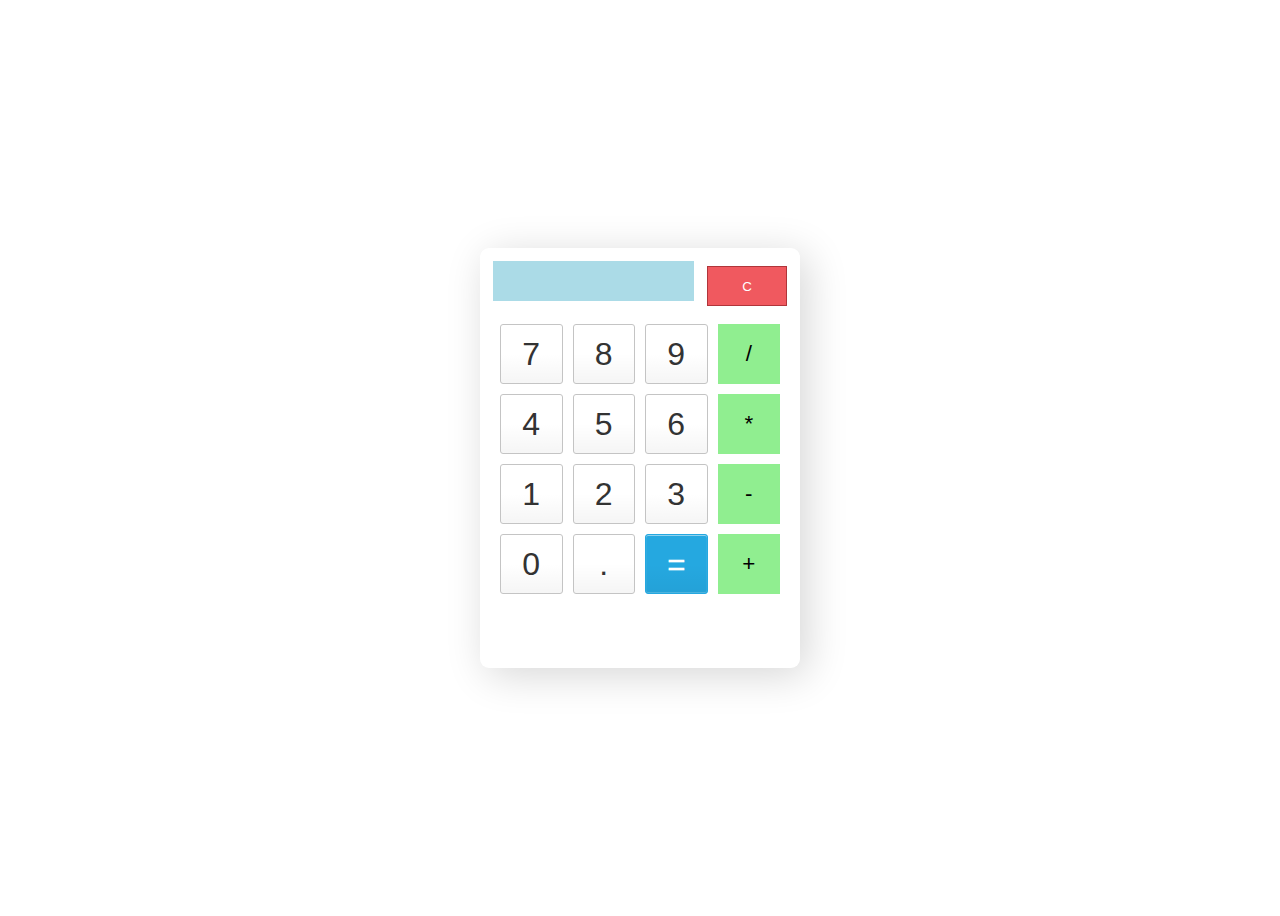
<file: Calculator/index.html>
<!DOCTYPE html>

<html lang="en">

<head>

    <meta charset="UTF-8">

    <meta http-equiv="X-UA-Compatible" content="IE=edge">

    <meta name="viewport" content="width=device-width, initial-scale=1.0">

    <script src="script.js" type="text/javascript"></script> 

    <link rel="stylesheet" href="style.css">

    <title>Calculator</title>

</head>

<body>

    <div class="container">
<table>

        <tr>

            <td colspan="3"><input type='text' id='result' class ='screen' style="text-align: right;"></td>

            <td>

                <input type='button' value = 'C' onclick="clearScreen()" class="clear"/>

            </td>

        </tr>

    </table>

    <div class="keys">

    <input type="button" value="7" class="button" onClick="display('7')"></input>

    <input type="button" value="8" class="button " onClick="display('8')"></input>

    <input type="button" value="9" class="button" onClick="display('9')"></input>

    <input type="button" value="/" class="operator" onClick="display('/')"></input>

    <input type="button" value="4" class="button" onClick="display('4')"></input>

    <input type="button" value="5" class="button" onClick="display('5')"></input>

    <input type="button" value="6" class="button" onClick="display('6')"></input>

    <input type="button" value="*" class="operator" onClick="display('*')"></input>
    <input type="button" value="1" class="button" onClick="display('1')"></input>

    <input type="button" value="2" class="button" onClick="display('2')"></input>

    <input type="button" value="3" class="button" onClick="display('3')"></input>

    <input type="button" value="-" class="operator" onClick="display('-')"></input>

    <input type="button" value="0" class="button" onClick="display('0')"></input>

    <input type="button" value="." class="button" onClick="display('.')"></input>

    <input type="button" value= "=" class="button equal-sign" onClick="solve()"></input>

    <input type="button" value="+" class="operator" onClick="display('+')"></input>

</div> 

</div>

</body>
</file>
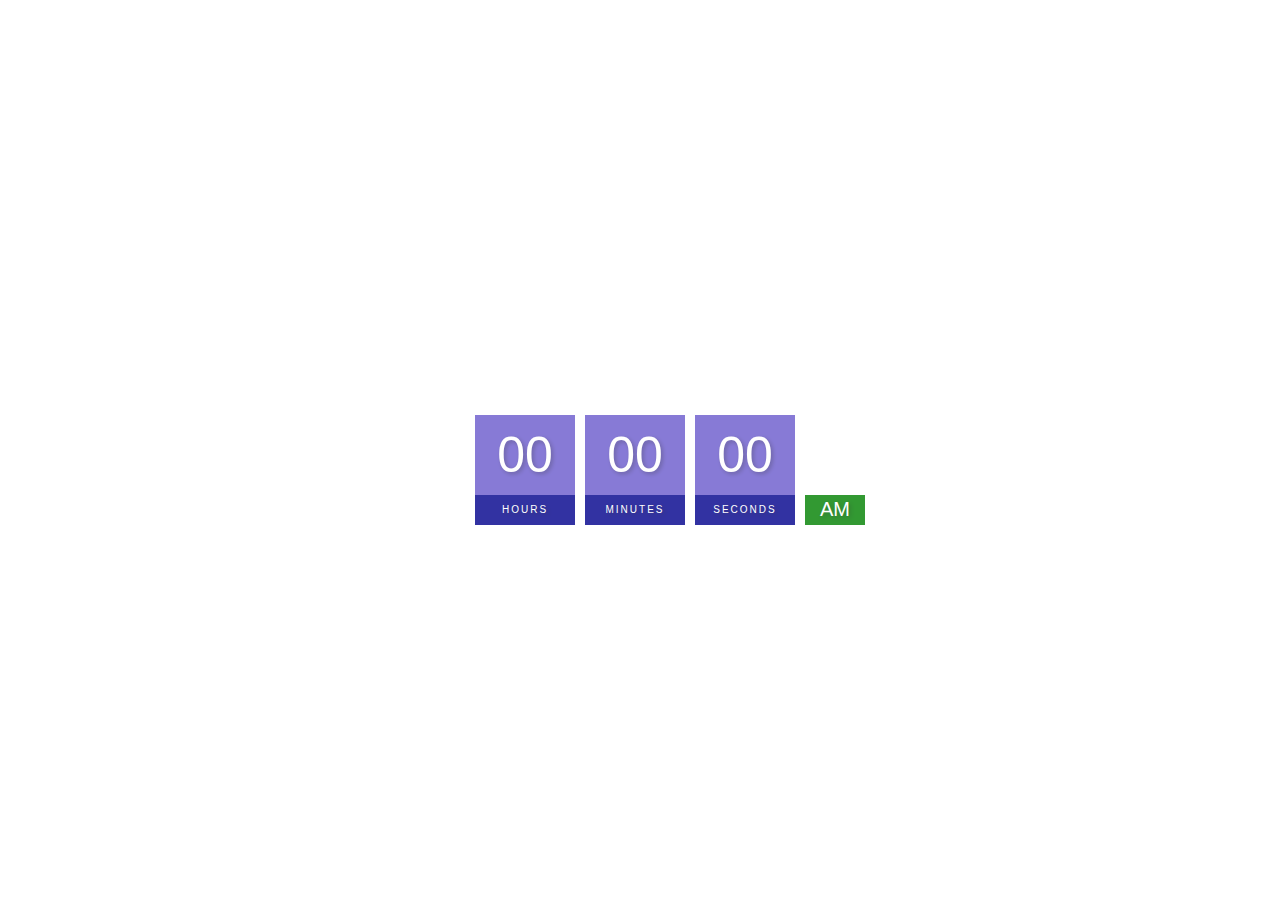
<file: DigitalClock/index.html>
<!DOCTYPE html>
<html lang="en">
  <head>
    <meta charset="UTF-8" />
    <meta http-equiv="X-UA-Compatible" content="IE-edge" />
    <meta name="viewport" content="width=device-width, initial-scale=1.0" />
    <title>Digital Clock</title>
    <link rel="stylesheet" href="style.css" />
  </head>
  <body>
    <h2>Digital Clock</h2>
    <div class="clock">
      <div>
        <span id="hour">00</span>
        <span class="text">Hours</span>
      </div>
      <div>
        <span id="minutes">00</span>
        <span class="text">Minutes</span>
      </div>
      <div>
        <span id="seconds">00</span>
        <span class="text">Seconds</span>
      </div>
      <div>
        <span id="ampm">AM</span>
      </div>
    </div>
    <script src="index.js"></script>
  </body>
</html>
</file>
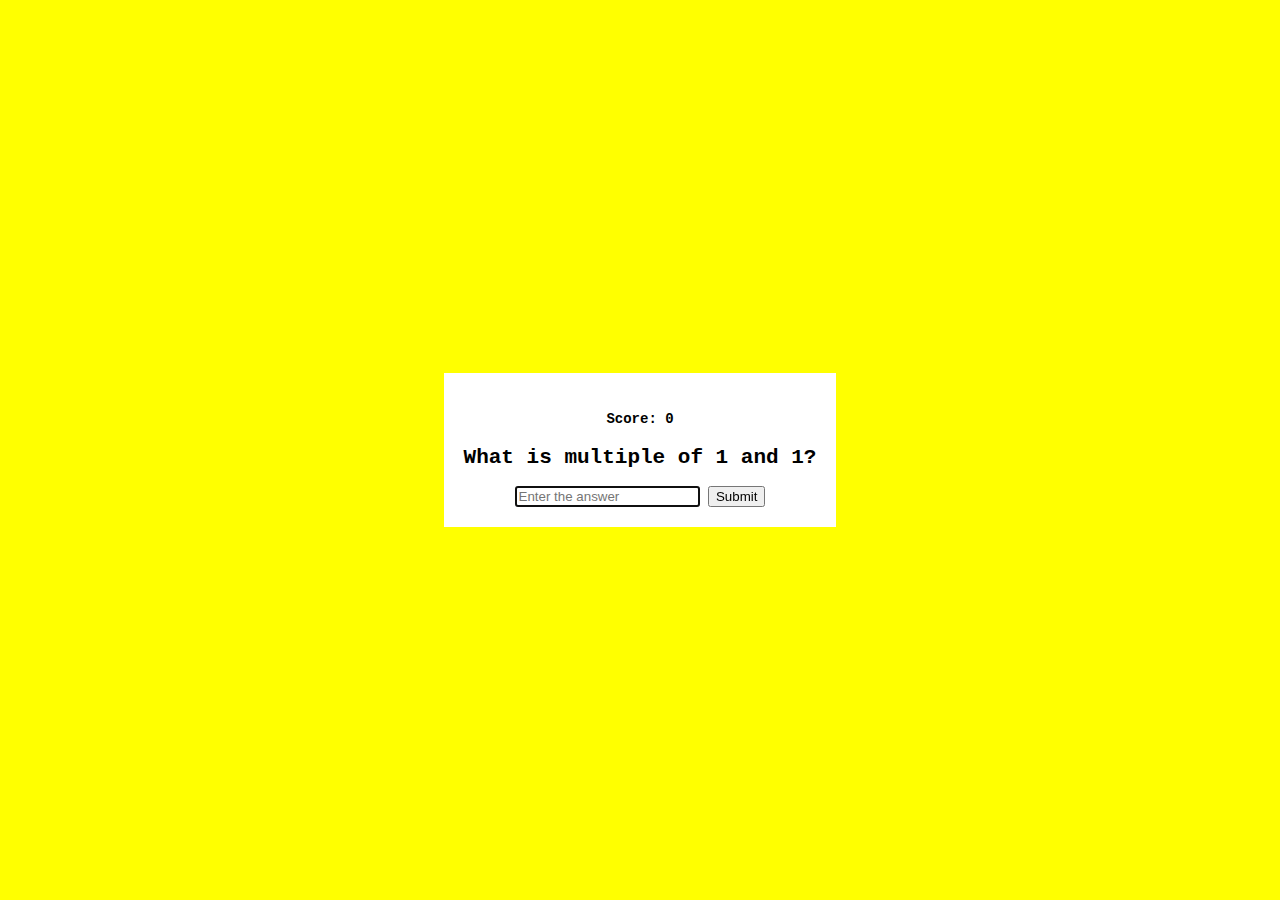
<file: Multiplication app/index.html>
<!DOCTYPE html>
<html lang="en">
  <head>
    <meta charset="UTF-8" />
    <meta http-equiv="X-UA-Compatible" content="chrome" />
    <meta name="viewport" content="width=device-width, initial-scale=1.0" />
    <title>Multiplication App</title>
    <link rel="stylesheet" href="style.css" />
  </head>
  <body>
    <form class="form" id="form">
    <h4 class="score" id="score">Score: 0</h4>
    <h2 class="question" id="question">What is multiple of 1 and 1?</h2>
    <input type="text" class="input" id="input" placeholder="Enter the answer" autofocus autocomplete="on"></input>
    <button class="button" id="button">Submit</button>
    </form>
  </body>
</html>
</file>
<file: Calculator/style.css>
body{
    display: grid;
      height: 100vh;
    place-items: center;
    }
    .container {
    
        border-radius: 9px;
    background: #ffffff;
    box-shadow:  7px 7px 42px #d6d6d6,
                 -7px -7px 42px #ffffff;
    
        width: 300px;
        height: 400px;
    padding: 10px;
    
    }
    
    .keys {
    
        display: grid;
    
        grid-template-columns: repeat(4, 1fr);
    
        grid-gap: 10px;
    
        padding: 10px;
    
        margin:auto;
    
    }
    
    .button {
    
        height: 60px;
    
        padding: 5px;
    
        background-color: #fff;
    
        border-radius: 3px;
    
        border: 1px solid #c4c4c4;
    
        background-color: transparent;
    
        font-size: 2rem;
    
        color: #333;
    
        background-image: linear-gradient(to bottom, transparent, transparent 50%, rgba(0,0,0,.04));
    
        box-shadow: inset 0 0 0 1px rgba(255,255,255,.05), inset 0 1px 0 0 rgba(255,255,255,.45), inset 0 -1px 0 0 rgba(255,255,255,.15), 0 1px 0 0 rgba(255,255,255,.15);
    
        text-shadow: 0 1px rgba(255,255,255,.4);
    
    }
    input{
    outline: none;
      border: 1px solid transparent;
    }
    .button:hover {
    
        background-color: #eaeaea;
    
    }
    .operator {
    font-size: 1.4rem;
        background-color: lightgreen;
    
    }
    
    .clear {
    
        background-color: #f0595f;
    
        border-color: #b0353a;
    
        color: #fff;
    
        width: 80px;
    
        height: 40px;  
    
    }
    
    .clear:hover {
    
        background-color: #f17377;
    
    }
    
    .equal-sign {
    
        background-color: #25a8e0;
    
        border-color: #25a8e0;
    
        color: #fff;
    
    }
    
    .equal-sign:hover {
    
        background-color: #4e9ed4;
    
    }
    
    .screen{
    
        background-color:rgb(171, 219, 231);
    
        justify-content: left;
    
        color: black;
    
        font-size: medium;
    
        width: 50%;
    
        height: 30%;
    
        cursor: default;
    
        padding: 10px; 
    
        padding-left: 40%;
    
        margin: auto;
    
        margin-bottom: 10px;
    
    }
</file>
<file: DigitalClock/style.css>
body {
	margin: 0;
	font-family: sans-serif;
	display: flex;
	flex-direction: column;
	align-items: center;
	height: 100vh;
	justify-content: center;
	background: url("https://images.unsplash.com/photo-1499002238440-d264edd596ec?ixlib=rb-1.2.1&ixid=MnwxMjA3fDB8MHxwaG90by1wYWdlfHx8fGVufDB8fHx8&auto=format&fit=crop&w=1470&q=80");
	background-size: cover;
	overflow: hidden;
  }
  
  h2 {
	text-transform: uppercase;
	letter-spacing: 4px;
	font-size: 14px;
	text-align: center;
	color: white;
  }
  
  .clock {
	display: flex;
  }
  
  .clock div {
	margin: 5px;
	position: relative;
  }
  
  .clock span {
	width: 100px;
	height: 80px;
	background: slateblue;
	opacity: 0.8;
	color: white;
	display: flex;
	justify-content: center;
	align-items: center;
	font-size: 50px;
	text-shadow: 2px 2px 4px rgba(0, 0, 0, 0.3);
  }
  
  .clock .text {
	height: 30px;
	font-size: 10px;
	text-transform: uppercase;
	letter-spacing: 2px;
	background: darkblue;
	opacity: 0.8;
  }
  
  .clock #ampm {
	bottom: 0;
	position: absolute;
	width: 60px;
	height: 30px;
	font-size: 20px;
	background: green;
  }
</file>
<file: Multiplication app/style.css>
body{
    margin: 0;
    display: flex;
    justify-content: center;
    height: 100vh;
    align-items: center;
    text-align: center;
    font-size: 14px;
    background-color: yellow;
    font-family: 'Courier New', Courier, monospace;
    
}
form{
    background-color: white;
    padding: 20px;

}
</file>
